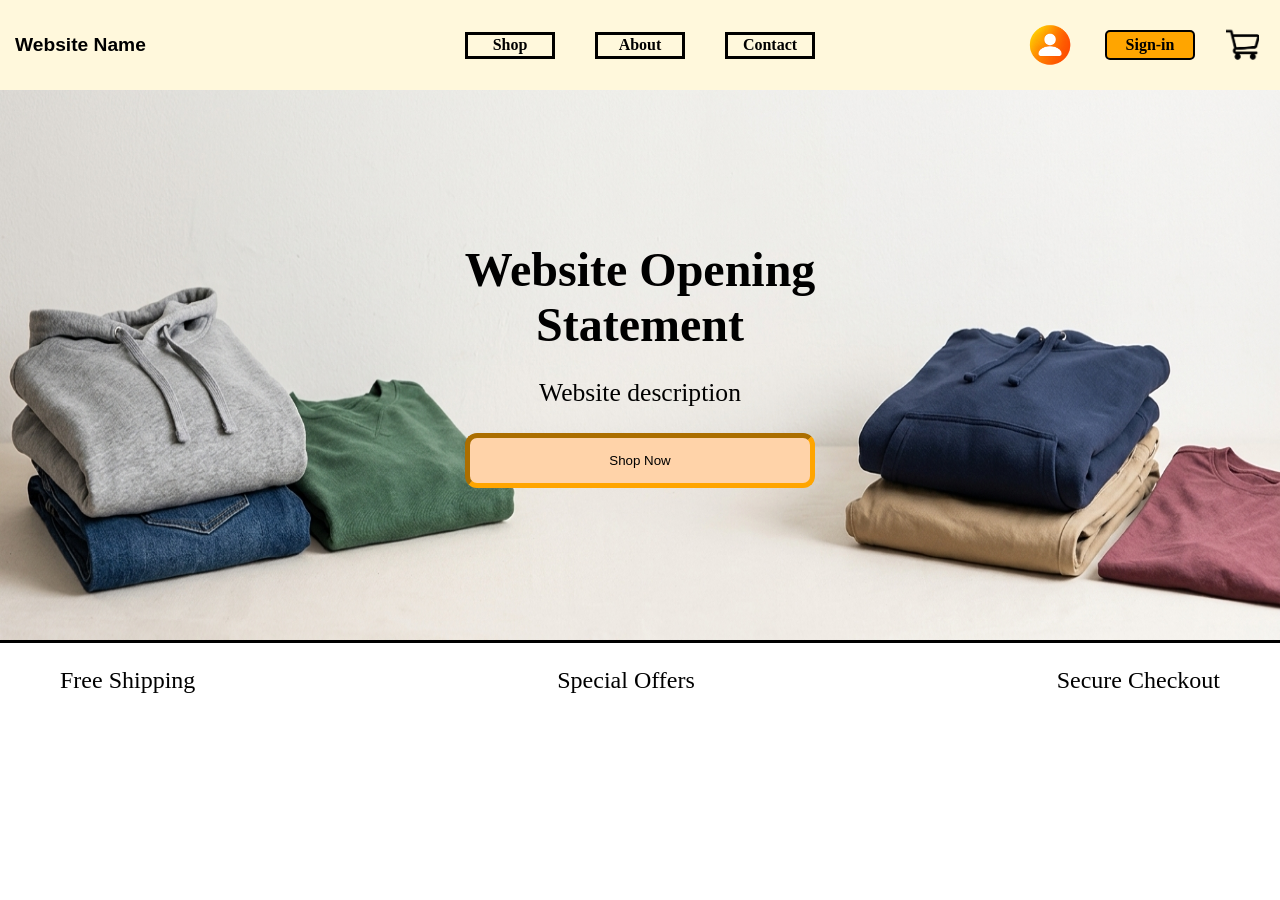
<file: frontend/html/index.html>
<!DOCTYPE html>
<html lang="en">

<head>
    <meta charset="UTF-8">
    <meta name="viewport" content="width=device-width, initial-scale=1.0">
    <title>Store Name</title>

    <link rel="stylesheet" href="../css/global.css">
    <link rel="stylesheet" href="../css/home.css">
    <link rel="stylesheet" href="../css/header.css">
    <script src="../js/header.js"></script>
</head>

<body>

<div id="homeBannerSlideshow">
    <img id="homeBannerImg" src="../resources/images/shopHomeBanner.jpg">
    <div id="homeMainText">
        <p id="splashText">Website Opening Statement</p>
        <p id="shopDescription">Website description</p>
        <button id="openShopHomeBtn">Shop Now</button>
    </div>
</div>

    <div id="shopFeatures">
        <div class="featureBox">
            <img>
            <p>Free Shipping</p>
        </div>

        <div class="featureBox">
            <img>
            <p>Special Offers</p>
        </div>

        <div class="featureBox">
            <img>
            <p>Secure Checkout</p>
        </div>
    </div>

    <div id="newOffers">

    </div>

</body>

</html>
</file>
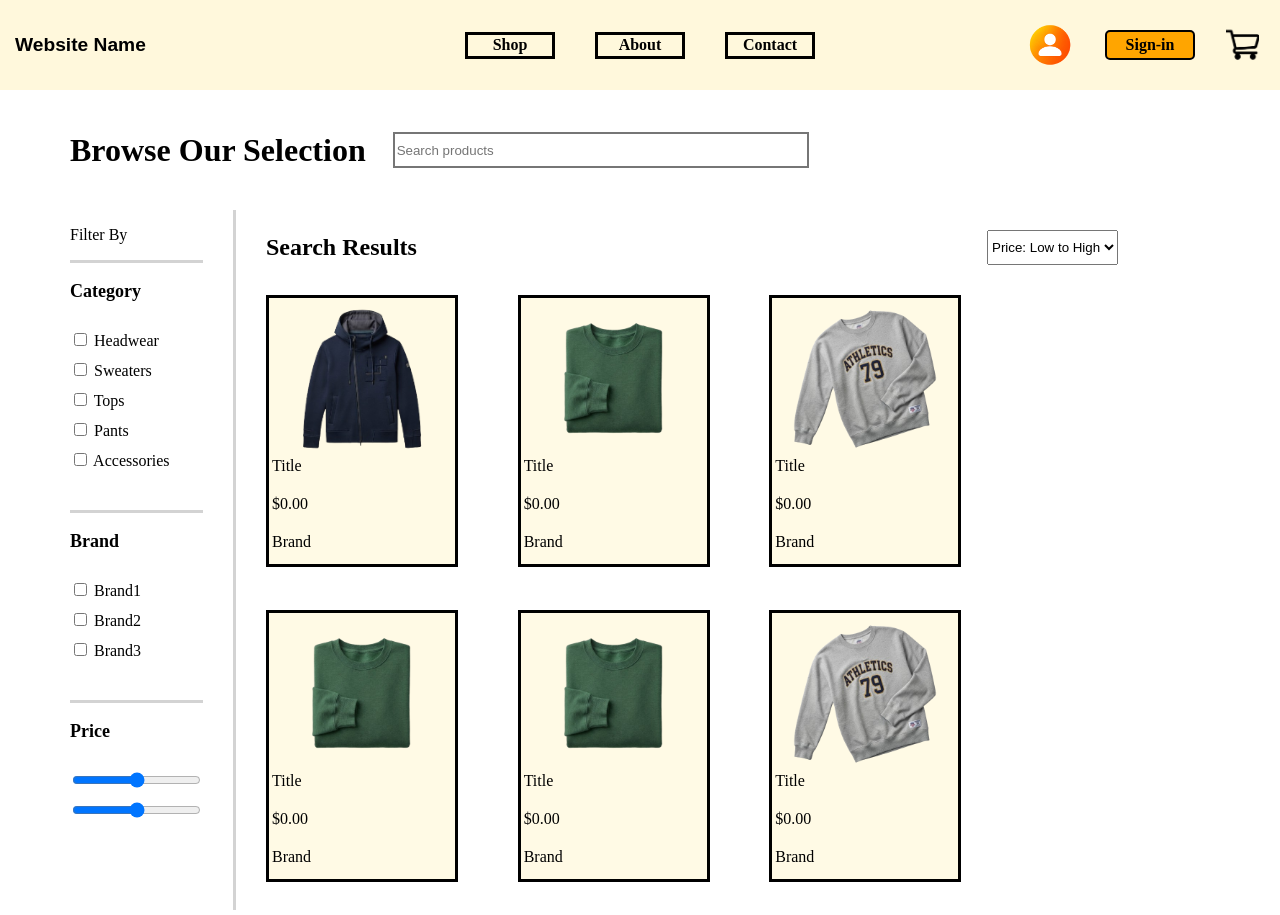
<file: frontend/html/catalog.html>
<!DOCTYPE html>
<html lang="en">

<head>
    <meta charset="UTF-8">
    <meta name="viewport" content="width=device-width, initial-scale=1.0">
    <title>Store Name</title>

    <link rel="stylesheet" href="../css/global.css">
    <link rel="stylesheet" href="../css/catalog.css">
    <link rel="stylesheet" href="../css/header.css">
    <script src="../js/header.js"></script>
</head>

<body>
    <div id="mainContainer">

        <div id="topSection">
            <p id="searchTitle">Browse Our Selection</p>
            <div id="searchContainer">
                <input id="searchBar" type="text" placeholder="Search products">
            </div>
        </div>

        <div id="resultsSection">
            <div id="filterMenu">
                <p>Filter By</p>
                <div id="filterSectionContainer">
                    <div class="filterSection" id="categoryFilters">
                        <p>Category</p>
                        <label>
                            <input type="checkbox" value="Headwear">
                            Headwear
                        </label>

                        <label>
                            <input type="checkbox" value="Sweaters">
                            Sweaters
                        </label>

                        <label>
                            <input type="checkbox" value="Tops">
                            Tops
                        </label>

                        <label>
                            <input type="checkbox" value="Pants">
                            Pants
                        </label>

                        <label>
                            <input type="checkbox" value="Accessories">
                            Accessories
                        </label>
                    </div>

                    <div class="filterSection" id="brandFilters">
                        <p>Brand</p>
                        <label>
                            <input type="checkbox" value="Headwear">
                            Brand1
                        </label>

                        <label>
                            <input type="checkbox" value="Sweaters">
                            Brand2
                        </label>

                        <label>
                            <input type="checkbox" value="Tops">
                            Brand3
                        </label>
                    </div>

                    <div class="filterSection" id="priceFilters">
                        <p>Price</p>
                        <input id="minPrice" type="range">
                        <input id="maxPrice" type="range">

                    </div>
                </div>
            </div>

            <div id="resultView">
                <div id="resultViewHeader">
                    <p id="searchQueryDisplay">Search Results</p>
                    <select id="priceSort">
                        <option>Price: Low to High</option>
                        <option>Price: High to Low</option>
                    </select>
                </div>
                <div id="results" class="customScroll">

                    <div class="resultCard">
                        <div class="cardImgContainer">
                            <img class="productImg" src="../resources/images/productImg/blueHoodie.png">
                        </div>
                        <div class="cardInfoContainer">
                            <p class="productTitle">Title</p>
                            <p class="productPrice">$0.00</p>
                            <p class="productBrand">Brand</p>
                        </div>
                    </div>
                    <div class="resultCard">
                        <div class="cardImgContainer">
                            <img class="productImg" src="../resources/images/productImg/greenSweater.png">
                        </div>
                        <div class="cardInfoContainer">
                            <p class="productTitle">Title</p>
                            <p class="productPrice">$0.00</p>
                            <p class="productBrand">Brand</p>
                        </div>
                    </div>
                    <div class="resultCard">
                        <div class="cardImgContainer">
                            <img class="productImg" src="../resources/images/productImg/greySweater.png">
                        </div>
                        <div class="cardInfoContainer">
                            <p class="productTitle">Title</p>
                            <p class="productPrice">$0.00</p>
                            <p class="productBrand">Brand</p>
                        </div>
                    </div>
                    <div class="resultCard">
                        <div class="cardImgContainer">
                            <img class="productImg" src="../resources/images/productImg/greenSweater.png">
                        </div>
                        <div class="cardInfoContainer">
                            <p class="productTitle">Title</p>
                            <p class="productPrice">$0.00</p>
                            <p class="productBrand">Brand</p>
                        </div>
                    </div>
                    <div class="resultCard">
                        <div class="cardImgContainer">
                            <img class="productImg" src="../resources/images/productImg/greenSweater.png">
                        </div>
                        <div class="cardInfoContainer">
                            <p class="productTitle">Title</p>
                            <p class="productPrice">$0.00</p>
                            <p class="productBrand">Brand</p>
                        </div>
                    </div>
                    <div class="resultCard">
                        <div class="cardImgContainer">
                            <img class="productImg" src="../resources/images/productImg/greySweater.png">
                        </div>
                        <div class="cardInfoContainer">
                            <p class="productTitle">Title</p>
                            <p class="productPrice">$0.00</p>
                            <p class="productBrand">Brand</p>
                        </div>
                    </div>
                    <div class="resultCard">
                        <div class="cardImgContainer">
                            <img class="productImg" src="../resources/images/productImg/blueHoodie.png">
                        </div>
                        <div class="cardInfoContainer">
                            <p class="productTitle">Title</p>
                            <p class="productPrice">$0.00</p>
                            <p class="productBrand">Brand</p>
                        </div>
                    </div>
                    <div class="resultCard">
                        <div class="cardImgContainer">
                            <img class="productImg" src="../resources/images/productImg/greySweater.png">
                        </div>
                        <div class="cardInfoContainer">
                            <p class="productTitle">Title</p>
                            <p class="productPrice">$0.00</p>
                            <p class="productBrand">Brand</p>
                        </div>
                    </div>
                    

                </div>
            </div>

        </div>

    </div>
</body>


</html>
</file>
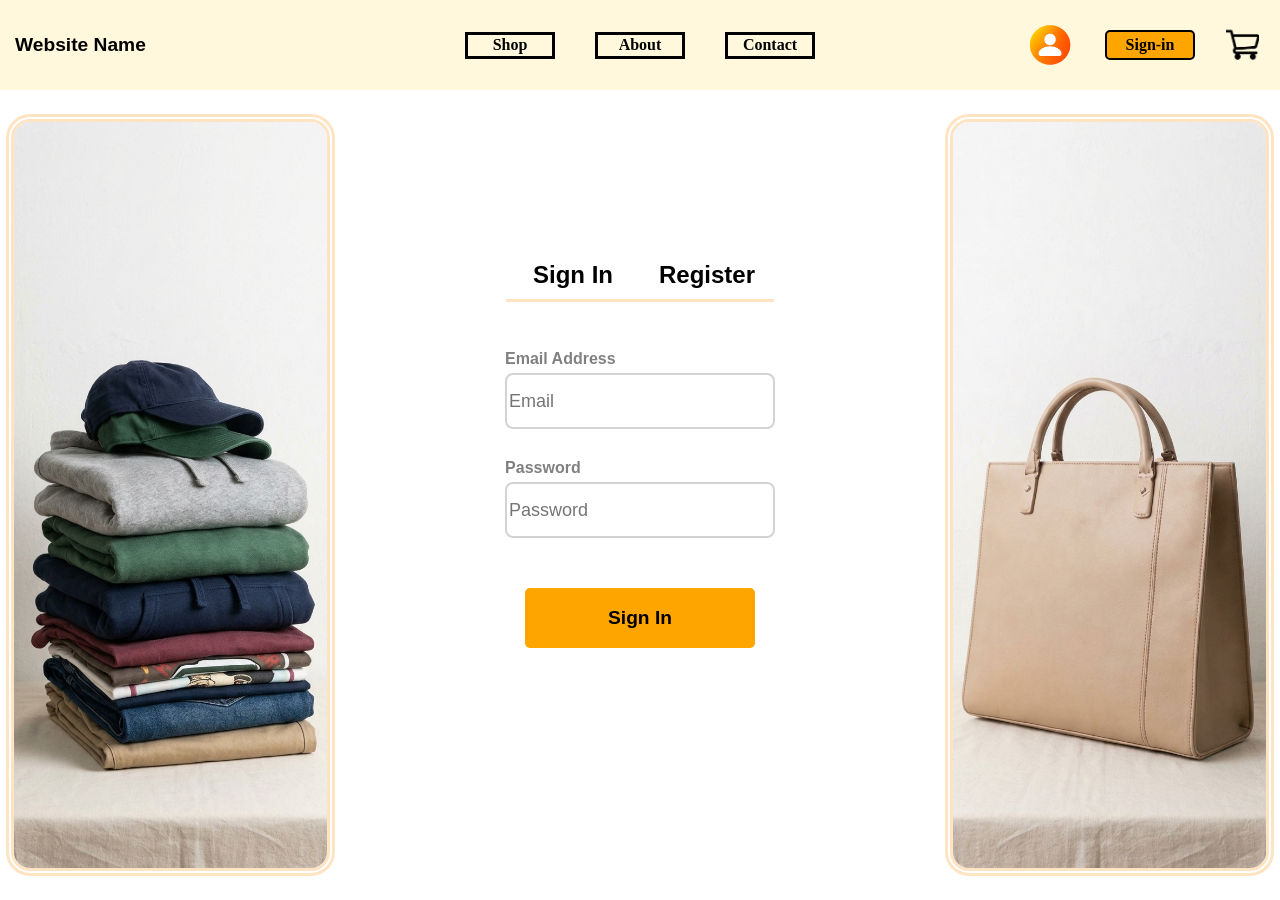
<file: frontend/html/registration.html>
<!DOCTYPE html>
<html lang="en">

<head>
    <meta charset="UTF-8">
    <meta name="viewport" content="width=device-width, initial-scale=1.0">
    <title>Store Name</title>

    <link rel="stylesheet" href="../css/global.css">
    <link rel="stylesheet" href="../css/registration.css">
    <link rel="stylesheet" href="../css/header.css">
    <script src="../js/header.js"></script>
</head>

<body>
<div id="mainContainer">

    <div class="bannerDisplay">
        <img class="banner" src="../resources/images/shopRegistrationBanner.jpg">
    </div>

    <div id="registerSection">
        <div id=registerMenu>
            <div id="registerOptions">
                <button>Sign In</button>
                <button>Register</button>
            </div>
    
            <div id="registerInfo">
                <form>
                    <div class="registerInput">
                        <label>Email Address</label>
                        <input type="text" placeholder="Email">
                    </div>
                    
                    <div class="registerInput">
                        <label>Password</label>
                        <input type="password" placeholder="Password">
                    </div>
                    
                    <button type="submit" id="registerInfoSubmit">Sign In</button>
                </form>
            </div>
        </div>
    
    </div>

    <div class="bannerDisplay">
        <img class="banner" src="../resources/images/shopRegistrationBanner2.jpg">
    </div>

</div>


</body>


</html>
</file>
<file: frontend/css/global.css>
body{
    position: relative;
    margin:0;
}

.customScroll::-webkit-scrollbar{
    width:10px;
}
.customScroll::-webkit-scrollbar-track{
    background: cornsilk;
}
.customScroll::-webkit-scrollbar-thumb {
    background: orange;
    border-radius: 10px;
    border-width: 1px;
    border-style: solid;
    border-color: black;
}
.customScroll::-webkit-scrollbar-corner{
  display:none;
}
</file>
<file: frontend/css/home.css>
#homeBannerSlideshow{
    display: flex;
    justify-content: center;
    height:550px;
    width:100%;
}
#homeBannerImg{
    width:100%;
    height:100%;
}
#homeMainText{
    display:flex;
    flex-direction: column;
    position:absolute;
    align-self: center;
    width:500px;
    height: 50%;
    text-align: center;
    justify-content: center;
    align-items: center
}
#splashText{
    font-family: Cambria, Cochin, Georgia, Times, 'Times New Roman', serif;
    font-size: 3rem;
    font-weight: bold;
    margin:0;
}
#shopDescription{
    font-family: Cambria, Cochin, Georgia, Times, 'Times New Roman', serif;
    font-size: 1.6rem;
}
#openShopHomeBtn{
    background-color:rgb(255, 211, 169);
    width:350px;
    height:55px;
    border-style: inset;
    border-color: orange;
    border-width: 5px;
    border-radius: 12px;
    cursor: pointer;
}
#openShopHomeBtn:hover{
    transform: scale(1.1);
}

#shopFeatures{
    display: flex;
    justify-content: space-between;
    border-top-style: solid;
    height:100%;
    padding-left:60px;
    padding-right:60px;
}
.featureBox{
    display: flex;
    flex-direction: column;
    font-size: x-large;

}
</file>
<file: frontend/css/header.css>
a{
    text-decoration: none;
    color: black;
}
header{
    display:flex;
    align-items: center;
    justify-content: space-between;
    padding-left:15px;
    padding-right:15px;
    background-color: cornsilk;
    height:90px;
}
.headerSection{
    display:flex;
    width:400px;
    align-items: center;
}

#brandingSection{
    display:flex;
}
#websiteTitle{
    font-family:Verdana, Geneva, Tahoma, sans-serif;
    font-size: larger;
    font-weight: bolder;
    
}

#navSection{
    display:flex;
    gap:40px;
    justify-content: center;
}

.navBtn{
    border:solid;
    background-color: transparent;
    cursor: pointer;
    font-size: medium;
    font-weight: bold;
    font-family: Cambria, Cochin, Georgia, Times, 'Times New Roman', serif;
    text-align: center;
    width:90px;
    height:27px;
}
.navBtn:hover{
    background-color: rgb(255, 211, 169);
    transform: scale(1.1);
}
.navBtn:active {
  transform: scale(0.97);
}

#userSection{
    display:flex;
    gap:25px;
    justify-content: flex-end;
}
#registerBtn {
    background: orange;
    border-style: solid;
    border-radius: 5px;
    width: 90px;
    height: 30px;
    font-family: Cambria, Cochin, Georgia, Times, 'Times New Roman', serif;
    font-weight: bold;
    font-size: medium;
}
#registerBtn:hover{
    transform: scale(1.1);
}
#registerBtn:active {
  transform: scale(0.97);
}

#accountOptions{
    width:60px;
    height:60px;
    background: none;
    border:none;
    cursor: pointer;
    transform: scale(1.2);
}
#accountOptions img{
    object-fit: cover;
    width:100%;
    height:100%;
}
#accountOptions:active {
  transform: scale(0.97);
}


#cartBtn{
    width:45px;
    height:45px;
    background: none;
    border:none;
    cursor: pointer;
}
#cartBtn img{
    object-fit: cover;
    width:100%;
    height:100%;
}
#cartBtn:hover{
  transform: scale(1.1);
}
#cartBtn:active {
  transform: scale(0.97);
}
</file>
<file: frontend/css/catalog.css>
body{
    display:flex;
    flex-direction: column;
    gap:10px;
}

#mainContainer{
    margin-left: 70px;
    margin-right: 70px;
}

#topSection{
    display:flex;
    height:100px;
    justify-content: center;
    align-items: center;
    padding-bottom:10px;
}

#resultsSection{
    display:flex;
    height:700px;
}

#searchTitle{
    width:450px;
    font-size: xx-large;
    font-weight: bold;
    text-align: left;
    font-family: Cambria, Cochin, Georgia, Times, 'Times New Roman', serif;
}

#searchContainer{
    display:flex;
    width:100%;
    justify-content: left;
}
#searchBar{
    width:50%;
    height:30px;
    border-style: solid;
}
#searchBar:focus{
    border-color: orange;
    border-style: solid;  
    outline: none;
}

#filterMenu{
    display: flex;
    flex-direction: column;
    /* padding-left:30px; */
    border-right-style: solid;
    border-color: lightgray;
    padding-right: 30px;
    font-family: Cambria, Cochin, Georgia, Times, 'Times New Roman', serif;
}
#filterSectionContainer{
    display: flex;
    flex-direction: column;
    gap:40px;
}
.filterSection{
    border-top-style: solid;
    border-top-color: lightgray;
    display: flex;
    flex-direction: column;
    gap:10px;
}
.filterSection p{
    font-weight: bold;
    font-size: large;
}

#resultView{
    width:80%;
    min-width: 800px;
}
#resultViewHeader{
    display: flex;
    justify-content: space-between;
    height: 75px;
    padding-left:30px;
    padding-right:30px;
}
#searchQueryDisplay{
    font-size: x-large;
    font-weight: bold;
}
#priceSort{
   height:35px; 
   align-self: center;
}

#results{
    display: flex;
    flex-wrap: wrap;
    overflow: scroll;
    max-height:620px;
    height:620px;
    padding-left: 30px;
    padding-right:30px;
    padding-top:10px;
    gap:7%;
    overflow-x: hidden;
}

.resultCard{
    display: flex;
    flex-direction: column;
    min-height:260px;
    min-width:180px;
    height:260px;
    width:180px;
    border-style: solid;
    background-color: rgb(255, 250, 229);
    padding:3px;
}
.resultCard:hover{
    background-color: blanchedalmond;
    transform: scale(1.01);
}
.cardImgContainer{
    height:60%;
}
.cardInfoContainer{
    display: flex;
    flex-direction: column;
    height:40%;
    gap:20px;
    overflow:hidden;
    font-family: Cambria, Cochin, Georgia, Times, 'Times New Roman', serif;
}
.cardInfoContainer p{
    margin: 0;
}
.productImg{
    width:100%;
    height:100%;
    object-fit: cover;
}
</file>
<file: frontend/css/registration.css>
#mainContainer{
    display:flex;
    height: calc(100dvh - 90px);
    gap:15px;
    width:100%;
}

.bannerDisplay{
    display:flex;
    flex-direction: column;
    width:30%;
    justify-content: center;
    align-content: center;
}
.banner{
    height: 92%;
    width:92%;
    /* border-top-right-radius: 24px;
    border-bottom-right-radius: 24px; */
    border-radius: 24px;
    border-style:double;
    border-color: bisque;
    border-width: 8px;
    align-self: center;
    object-fit: cover;
}

#registerSection{
    display:flex;
    flex-direction: column;
    width:50%;
    align-content: center;
    justify-content: center;
    flex-wrap: wrap;
}
#registerMenu{
    display:flex;
    flex-direction: column;
    height: 60%;
    width: 50%;
    gap:40px;
}

#registerOptions{
    display:flex;
    justify-content: space-evenly;
    padding:8px;
}
#registerOptions button{
    background:none;
    border: none;
    font-size: x-large;
    font-family: Arial, Helvetica, sans-serif;
    font-weight: bold;
    padding-bottom: 10px;
    border-bottom-style: solid;
    border-bottom-color: bisque;
    width:50%;
    cursor: pointer;
}
#registerOptions button:hover{
    border-bottom-color: goldenrod;
}

#registerInfo{
    display:flex;
    justify-content: center;
}
#registerInfo form{
    display:flex;
    flex-direction: column;
    width:95%;
    gap:30px;
}
.registerInput{
    display:flex;
    flex-direction: column;
    font-family: Arial, Helvetica, sans-serif;
    font-weight: bold;
    color:gray;
    gap:5px;
}
#registerInfo input{
    height:50px;
    border-radius: 8px;
    border-style:solid;
    border-color:lightgray;
    font-size: large;
}
#registerInfoSubmit{
    background-color: orange;
    border:none;
    border-radius: 5px;
    height:60px;
    width:85%;
    align-self: center;
    cursor: pointer;
    margin-top:20px;
    font-size: larger;
    font-weight: bold;
    font-family: Arial, Helvetica, sans-serif;
}

#registerInfoSubmit:hover{
transform: scale(1.05);
}
</file>
